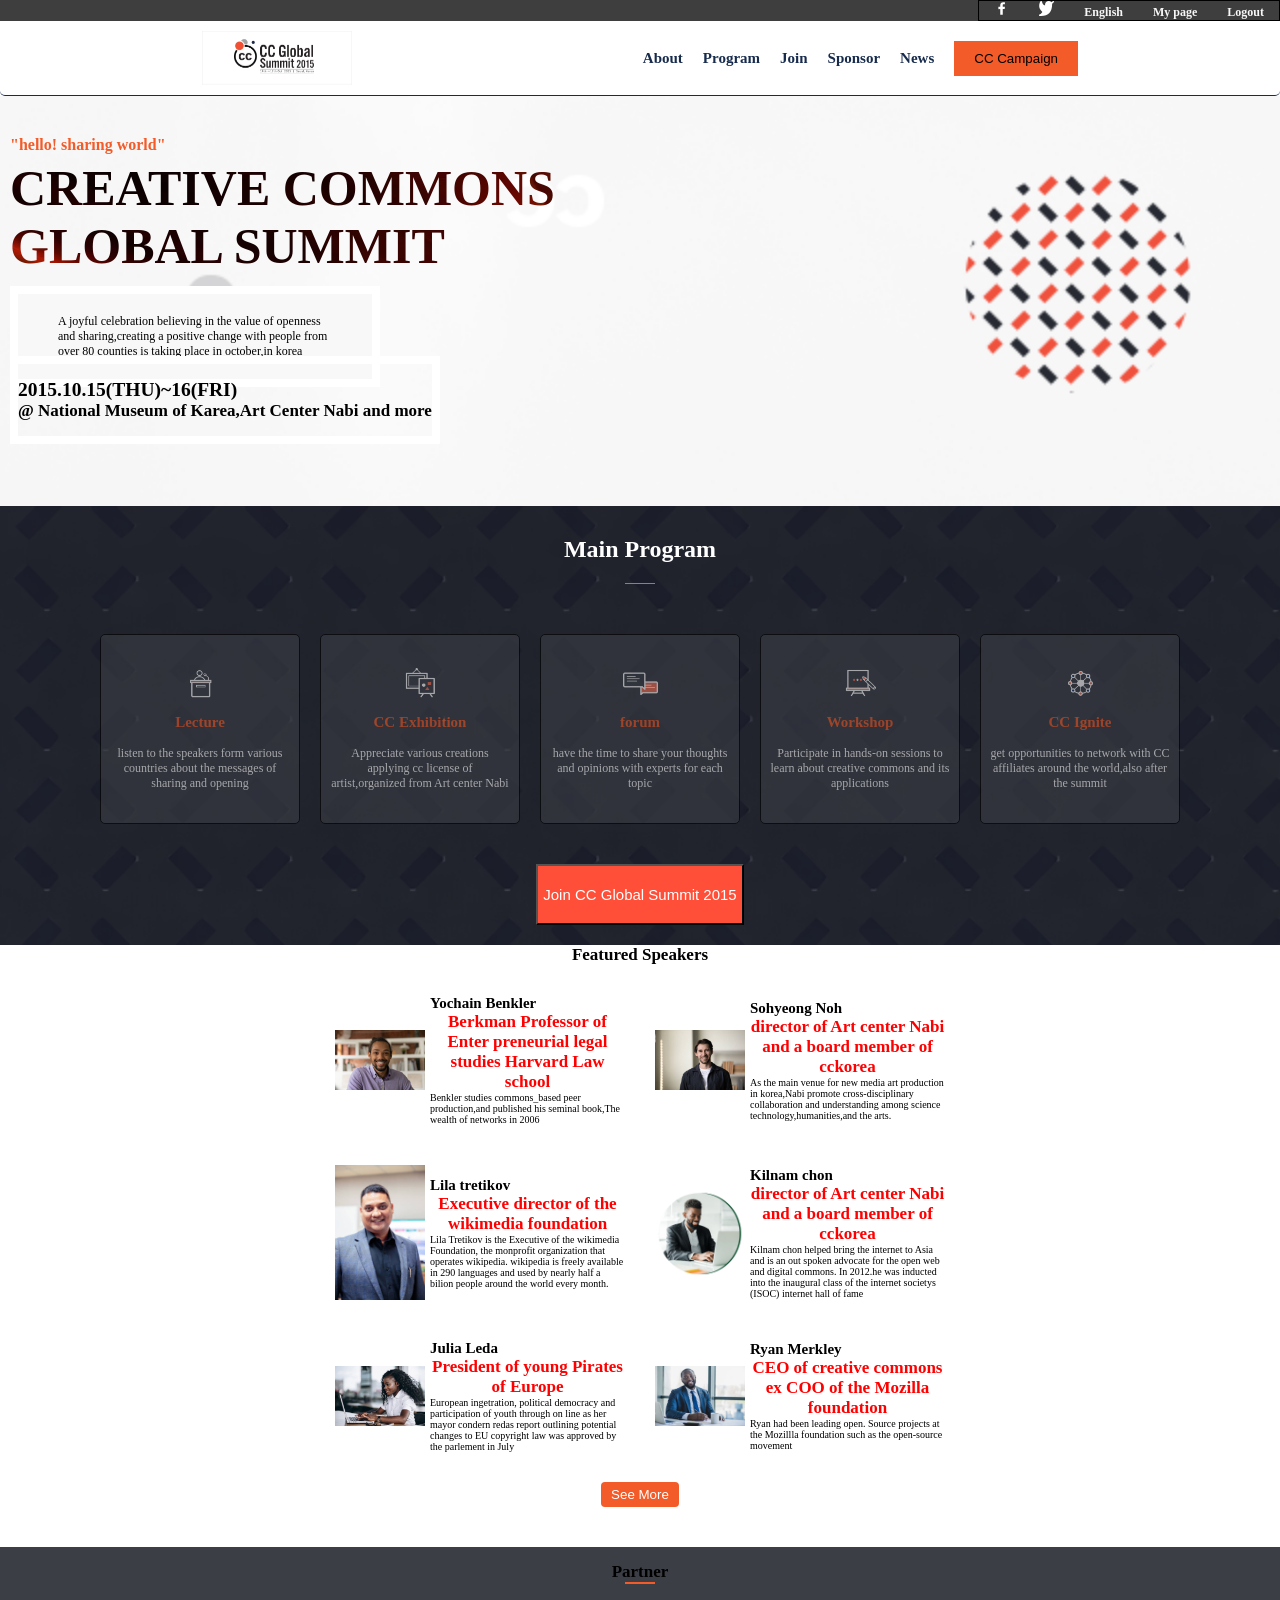
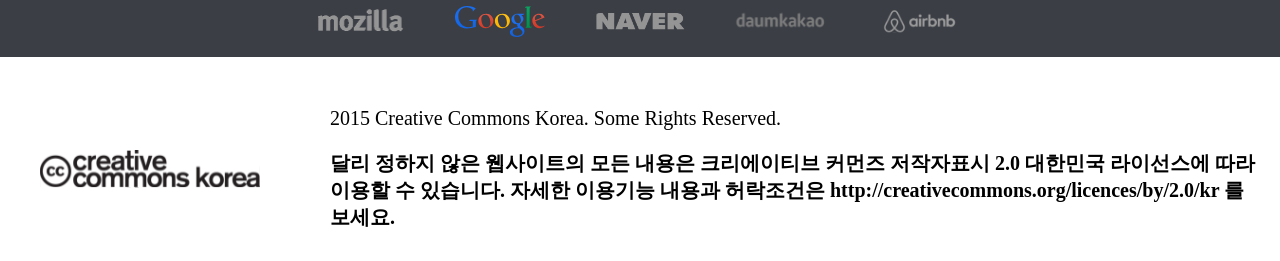
<file: index.html>
<!DOCTYPE html>
<html lang="en">
<head>
    <meta charset="UTF-8">
    <meta name="viewport" content="width=device-width, initial-scale=1.0">
    <title>PROJET_SYNTHESE_HTML_CSS</title>
    <link rel="stylesheet" href="./test.css">
</head>
<link rel="stylesheet" href="./style.css">
<body>
   <header>
    <div class="menu">
        <div class="top">
                
                <ul class="top_nav">
        <li><a href="https://www.facebook.com/"><img src="./assets/images/facebookicon.svg" alt="Facebook"></a></li>
            <li><a href="https://twitter.com/"><img src="./assets/images/twitter.svg" alt="Twitter"></a></li>
            <li><a href="#English">English</a></li>
            <li><a href="#My page">My page</a></li>
            <li><a href="#Logout">Logout</a></li>
    </ul>   
   
        </div>

<div class="bottom">
   
           <div class="mobile_menu" id="mobile_menu">
            <p></p>
            <p></p>
            <p></p>
        </div>
            <img src="assets/images/about_logo 1 (1).svg" alt="">
            
<ul class="bottom_nav" id="bottom_nav">
        <li><a href="./about.html">About</a></li>
        <li><a href="./program.html">Program</a></li>
        <li><a href="./join.html">Join</a></li>
        <li><a href="./sponsor.html">Sponsor</a></li>
        <li><a href="./news.html">News</a></li>
        <li><button>CC Campaign</button></li> 
       </ul>
            
 
</div>
        </div>
    </div>

</header>
<main>
 <!--home section-->   
<section class="home">
    <div class="title_div">
        <span>
        <h4>"hello! sharing world"</h4>
    <h1>
        <ul>
            <li>CREATIVE COMMONS</li>
            <li>GLOBAL SUMMIT</li>
            <li>2015</li>
        </ul>
    </h1>
</span>
</div>
   <div class="first_p">
    <p>A joyful celebration believing in the value of openness and sharing,creating a positive change with people from over 80 counties is taking place in october,in korea</p>
    </div>
    <div class="date">
        <h2>2015.10.15(THU)~16(FRI)</h2>
    <h3>@ National Museum of Karea,Art Center Nabi and more</h3>
</div>
</section>
 <!--program section-->   
<section class="program">
    <div class="program_title">
        <h2>Main Program</h2>
    <p></p> 
 </div>
    <div class="program_cards">
              <div class="program_card"> <img src="assets/images/lecture.svg" alt="">
    <h3>Lecture</h3>
<p>listen to the speakers form various countries about the messages of sharing and opening</p>
</div>
<div class="program_card">
    <img src="assets/images/exibition.svg" alt="">
    <h3>CC Exhibition</h3>
    <P>Appreciate various creations applying cc license of artist,organized from Art center Nabi</P>
</div>
<div class="program_card">
    <img src="assets/images/forum.svg" alt="">
    <h3>forum</h3>
    <p>have the time to share your thoughts and opinions with experts for each topic</p>
</div>
<div class="program_card">
    <img src="assets/images copy/workshop.svg" alt="">
    <h3>Workshop</h3>
    <p>Participate in hands-on sessions to learn about creative commons and its applications</p>
</div>
<div class="program_card">
    <img src="assets/images/cc ignite.svg" alt="">
    <h3>CC Ignite</h3>
    <p>get opportunities to network with CC affiliates around the world,also after the summit</p>   
</div>

    </div>

 <button>Join CC Global Summit 2015</button>
    <a href="">SEE THE WHOLE PROGRAM</a>
</section>
 <!--speakers section-->   
<section class="speakers">
    <div>
        <h4> Featured Speakers</h4>
        <p></p>
    </div>
    <div class="speakers_cards">
        <div class="speaker_less_cards">
<div class="speakers_card">
    <img src="assets/images/actor1.jpg" alt="">
    <span>
        <h2>Yochain Benkler</h2>
    <h4>Berkman Professor of Enter preneurial legal studies Harvard Law school</h4>
<p>Benkler studies commons_based peer production,and published his seminal book,The wealth of networks in 2006 
</p>
    </span>
    </div>

    <div class="speakers_card">
    <img src="assets/images/actor2.jpg" alt="">
    <span>
        <h2>Sohyeong Noh</h2>
        <h4>director of Art center Nabi and a board member of cckorea</h4>
        <p>As the main venue for new media art production in korea,Nabi promote cross-disciplinary collaboration and understanding among science technology,humanities,and the arts.</p>
    </span>
</div>
        </div>


<div class="speaker_more_cards" id="speaker_more_cards">
<div class="speakers_card">
    <img src="assets/images/actor4.jpg" alt="">
    <span>
        <h2>Lila tretikov</h2>
        <h4>Executive director of the wikimedia foundation</h4>
        <p>Lila Tretikov is the Executive of the wikimedia Foundation, the monprofit organization that operates wikipedia. wikipedia is freely available in 290 languages and used by nearly half a bilion people around the world every month.</p>
    </span>
</div>
<div class="speakers_card">
    <img src="assets/images/actor5.png" alt="">
    <span>
        <h2>Kilnam chon</h2>
        <h4>director of Art center Nabi and a board member of cckorea</h4>
        <p>Kilnam chon helped bring the internet to Asia and is an out spoken advocate for the open web and digital commons. In 2012.he was inducted into the inaugural class of the internet societys (ISOC) internet hall of fame</p>
    </span>
</div>
<div class="speakers_card">
    <img src="assets/images/actor6.jpg" alt="">
    <span>
        <h2>Julia Leda</h2>
        <h4>President of young Pirates of Europe</h4>
        <p>European ingetration, political democracy and participation of youth through on line as her mayor condern redas report outlining potential changes to EU copyright law was approved by the parlement in July</p>
    </span>
</div>
<div class="speakers_card">
    <img src="assets/images/actor7.jpg" alt="">
    <span>
        <h2>Ryan Merkley</h2>
        <h4>CEO of creative commons ex COO of the Mozilla foundation</h4>
        <p>Ryan had been leading open. Source projects at the Mozillla foundation such as the open-source movement</p>
    </span>
</div>
</div>
<button id="more_btn">See More</button>
 </div>

</section>
 <!--partners section-->   
<section class="partners">
    <div>
        <h4>Partner</h4>
        <p></p>
    </div>
    <div>
        <ul>
           <li><img src="./assets/images/firefox.svg" alt=""></li>
           <li><img src="./assets/images/google.svg" alt=""></li>
           <li><img src="./assets/images/naver.svg" alt=""></li>
           <li><img src="./assets/images/damko.svg" alt=""></li>
           <li><img src="./assets/images/airbnb 1.svg" alt=""></li>
        </ul>
    </div>
 
</section>
</main>
    <footer>
           <div class="footer">
        <img src="assets/images/cck-logo1 1.svg" alt="">
        <span>
             <p>2015 Creative Commons Korea. Some Rights Reserved.</p>
        <h3>
            달리 정하지 않은 웹사이트의 모든 내용은 크리에이티브 커먼즈 저작자표시 2.0 대한민국 라이선스에 따라 이용할 수 있습니다.
자세한 이용기능 내용과 허락조건은 http://creativecommons.org/licences/by/2.0/kr 를 보세요.
</h3>
        </span>
       
    </div>
    </footer>
    <script src="./script.js"></script>
</body>
</html>
</file>
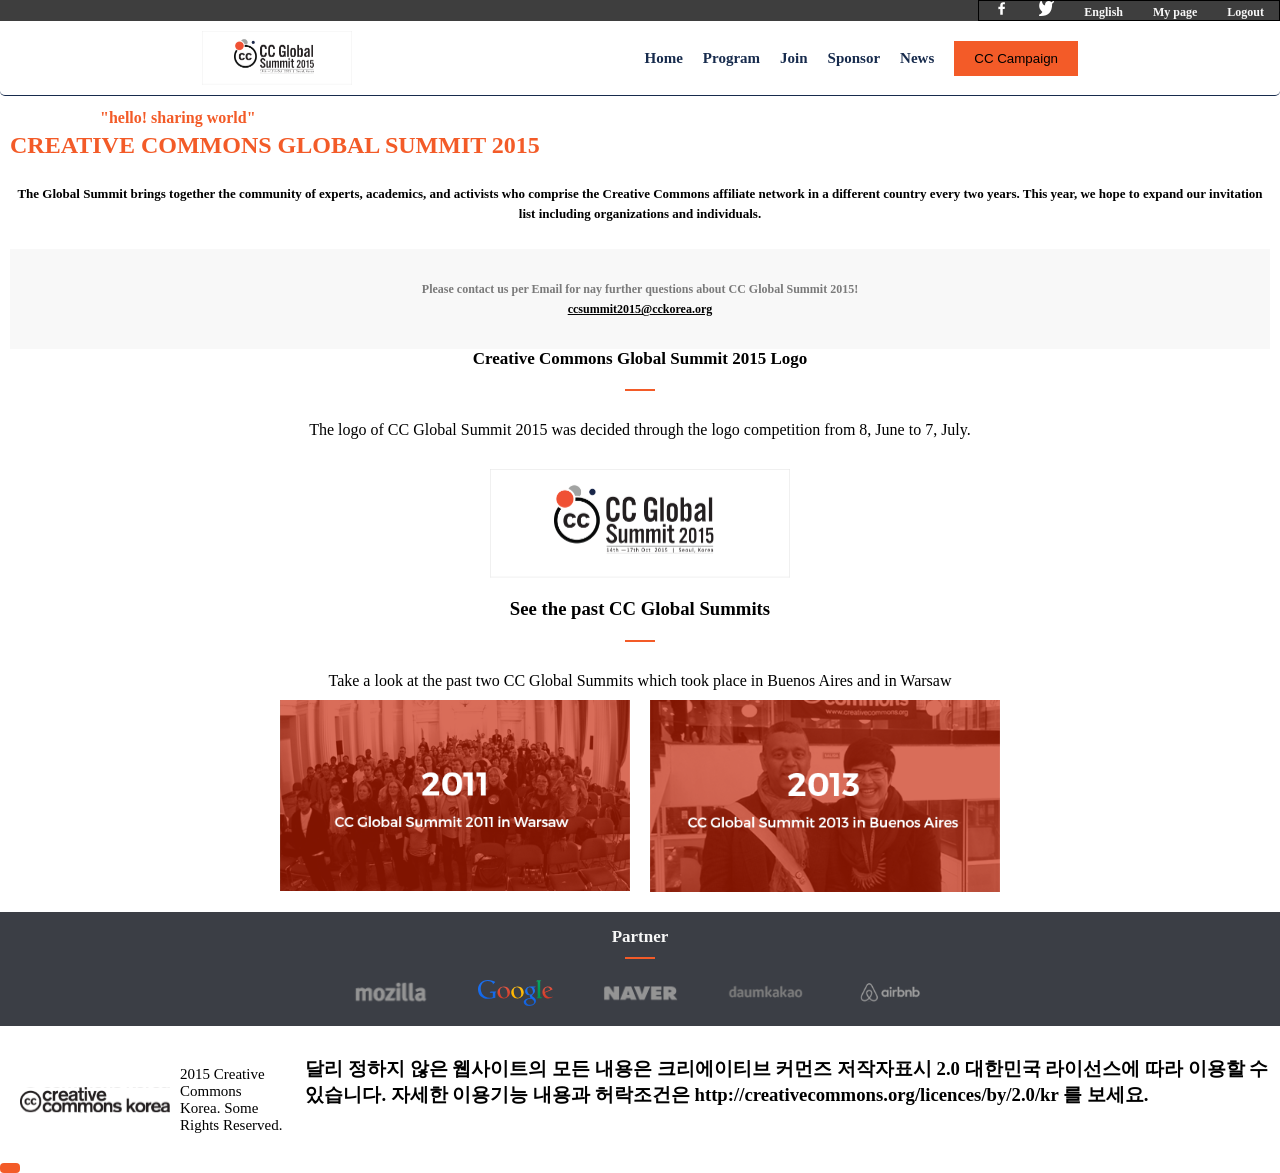
<file: about.html>
<!DOCTYPE html>
<html lang="en">
<head>
    <meta charset="UTF-8">
    <meta name="viewport" content="width=device-width, initial-scale=1.0">
    <title>PROJET_SYNTHESE_HTML_CSS</title>
</head>
<link rel="stylesheet" href="./style.css">
<body>
    <header>
    <div class="menu">
        <div class="top">
                
                <ul class="top_nav">
        <li><a href="https://www.facebook.com/"><img src="./assets/images/facebookicon.svg" alt="Facebook"></a></li>
            <li><a href="https://twitter.com/"><img src="./assets/images/twitter.svg" alt="Twitter"></a></li>
            <li><a href="#English">English</a></li>
            <li><a href="#My page">My page</a></li>
            <li><a href="#Logout">Logout</a></li>
    </ul>   
   
        </div>

<div class="bottom">
   
           <div class="mobile_menu" id="mobile_menu">
            <p class="premiere"></p>
            <p class="milieu"></p>
            <p class="troisieme"></p>
        </div>
            <img src="assets/images/about_logo 1 (1).svg" alt="">
        
 <ul class="bottom_nav" id="bottom_nav">
        <li><a href="./index.html">Home</a></li>
        <li><a href="Program">Program</a></li>
        <li><a href="Join">Join</a></li>
        <li><a href="Sponsor">Sponsor</a></li>
        <li><a href="News">News</a></li>
        <li><button>CC Campaign</button></li> 
       </ul>
      
</div>
        
    </div>

</header>
   </header>
<main>
<section class="text">
    <div>
         <span>
        <h4>"hello! sharing world"</h4>
    <h1>CREATIVE COMMONS GLOBAL SUMMIT 2015</h1>
         </span>
</div>
   <div class="abt_txt_p"><p>The Global Summit brings together the community of  
experts, academics, and activists who comprise the Creative Commons affiliate network in a different country every two years.
This year, we hope to expand our invitation list including organizations and individuals.</p>
    </div>
    <div class="txt_ap_p">
    <h4>Please contact us per Email for nay further questions about CC Global Summit 2015!</h4>
    <a href="https://ccsummit2015@cckorea.org">ccsummit2015@cckorea.org</a>
    </div>
</section>
<section class="top_abt">
    <div><h2>Creative Commons Global Summit 2015 Logo</h2>
        <span><p></p></span>
    <p>The logo of CC Global Summit 2015 was decided through the logo competition from 8, June to 7, July.</p>
</div>
<div class="abt_mid_logo"><img src="assets/images/about_logo 1 (1).svg" alt=""></div>
  <div class="main">
        <h3>See the past CC Global Summits</h3>
        <span><p></p></span>
        <p>Take a look at the past two CC Global Summits which took place in Buenos Aires and in Warsaw</p>
    </div>
</section>
  
    <section class="carts">
        <img src="assets/about_2011 1 (1).svg" alt="">
        <img src="assets/images/about_2013 1.svg" alt="">    
    </section></main>
    <section class="partenaire">
<div class="partenaire_titre">
    <h2>Partner</h2>
    <p></p>
</div>
<div class="partenaire_list">
    <ul>
        <li><img src="./assets/images/firefox.svg" alt=""></li>
         <li><img src="./assets/images/google.svg" alt=""></li>
          <li><img src="./assets/images/naver.svg" alt=""></li>
           <li><img src="./assets/images/damko.svg" alt=""></li>
            <li><img src="./assets/images/airbnb 1.svg" alt=""></li>
    </ul>
</div>
    </section>
    <footer>
        <section class="abt_fter">
<div>
    <div class="abt">
        <img src="assets/images/cck-logo1 1.svg" alt="">
        <p>2015 Creative Commons Korea. Some Rights Reserved.</p>
    </div>
        <h3>달리 정하지 않은 웹사이트의 모든 내용은 크리에이티브 커먼즈 저작자표시 2.0 대한민국 라이선스에 따라 이용할 수 있습니다.
자세한 이용기능 내용과 허락조건은 http://creativecommons.org/licences/by/2.0/kr 를 보세요.</h3>  
</div>
 </section>
    </footer>
    <button id="more_btn"></button>
    <script src="./script.js"></script>
</body>
</html>
</file>
<file: test.css>
img{
    width: 90px;
}
</file>
<file: style.css>
* {
    margin: 0;
    padding: 0;
    box-sizing: border-box;
}
 header{
    border-bottom:1px solid #172b4d; 
    border-radius: 0 0 5px 5px;
 }
    .top,.bottom_nav {
        display: none;
        }
        .bottom{
            display: flex;
           align-items: center;
           width: 70%;
           padding: 10px;
           justify-content: space-between;
        }
      
        .mobile_menu {
  display: flex;
  gap: 5px;
  flex-direction: column;
  cursor: pointer;
  transition: all 0.3s ease;
}

.mobile_menu p {
  background-color: #172b4d;
  padding: 2.5px 15px;
  border-radius: 2px;
  color: #172b4d;
  transition: all 0.3s cubic-bezier(0.68, -0.55, 0.265, 1.55);
}
.title_div{
    padding: 400px 10px 10px 10px;
    background: url(./assets/images/home-background.png);
    background-size: cover;
    background-position: center;
}
.title_div span {
    display: flex;
    flex-direction: column;
    margin-top: -300px;
    gap: 20px;
}
  
.home h4 {
  color: #f35b28;
  margin-top: -60px;
}
.home h1{
    background-color: #f35b28;
    color: #f35b28;
    background-image:url(assets/images/header-back.webp) ;
    background-repeat: repeat;
    background-size: cover;
    -webkit-background-clip: text;
    -webkit-text-fill-color: transparent;
    font-size: 32px;
    font-weight: bold;
    text-transform: uppercase;
font-weight: bolder;
margin-top: -10px;
}
.first_p p{
   position: absolute;
   margin: -220px 10px 10px 10px;
    border: 8px solid white;
    font-size: 13px;
      padding: 15px 0;
      background-color: #f8f8f8;
}
.date {
   position: absolute;
   margin: -150px 10px 10px 10px;
    border: 8px solid white;
    font-size: 13px;
    padding: 15px 0;
}

.home h3 {
    align-items: center;
    gap: 20px;
    font-size: 15px;
}
.program{
    display: flex;
    flex-direction: column;
    background: url(./assets/images/prog_bg.png);
    background-repeat: no-repeat;
    background-size: cover;
    justify-content: center;
    align-items: center;
    padding: 20px;
    gap: 30px;
}
.program_title {
    display: flex;
    flex-direction: column;
    align-items: center;
    justify-content: center;
    gap: 20px;
    padding: 10px 5px;
}
.program_title h2 {
   color: #fff;
}
.program_title p {
    width: 30px;
    height: 1px;
    background-color:#f35b28 ;
}
.program_cards{
    display: flex;
    flex-direction: column;
   padding: 10px;
}
.program_card {
     border: 1px solid;
    display: flex;
    align-items: center;
    gap: 5px;
    padding: 20px 5px;
    font-size: 10px;
    background-color: #3b3e45;
    opacity: 60%;
    width: 350px;
}
.program_card img {
    width: 50px;

}
.program_card h3 {
    color: #f35b28;
    font-size: 15px;
    width: 50px;
    margin-right: 50px;
}  
.program_card p {
    color: white;
    width: 200px;
    text-align: left;
    font-size: 12px;
}   

.program a {
    display: none;
}
.program button {
    padding:20px 5px ;
    font-size: 15px;
    background-color: #ff4f38;
    color: white;
}
.speakers div h4 {
    text-align: center;
font-size: 17px;
}
.speakers_cards{
    display: flex;
    flex-direction: column;
    align-items: center;
    justify-content: center;
    gap: 20px;
    padding: 20px 0;
}
.speakers_card {
    display: flex;
    align-items: center;
    gap: 5px;
    padding: 10px 5px;
    font-size: 10px;
    width: 300px;
}
.partners {
    display: none;
}
.footer{
    display: none;
}
.bottom{
            display: flex;
           align-items: center;
           padding: 10px;
           justify-content: space-between;
        }
        .bottom img {
            width: 150px;
        }
        .mobile_menu {
  display: flex;
  gap: 5px;
  flex-direction: column;
  cursor: pointer;
  transition: all 0.3s ease;
}
.speakers_card h4 {
color: red;
}

.bottom_nav.active{
display: block;
display: flex;
flex-direction: column;
justify-content: center;
gap: 20px;
position: absolute;
z-index: 1000;
background-color: #fff;
width: 100%;
height: 100%;
list-style: none;
padding: 300px 10px 100px 10px;
}
.bottom_nav.active li a{
    color: #172b4d;
    text-decoration: none;
    font-size: 20px;
    font-weight: bold;
}
.bottom_nav.active li a:hover{
    text-decoration: underline;
    color: #f35b28;
}

.header{
    border-bottom:1px solid #172b4d; 
    border-radius: 0 0 5px 5px;
 }
    .top,.bottom_nav {
        display: none;
        }
        .bottom{
            display: flex;
           align-items: center;
           width: 70%;
           padding: 10px;
           justify-content: space-between;
        }
      
        .mobile_menu {
  display: flex;
  gap: 5px;
  flex-direction: column;
  cursor: pointer;
  transition: all 0.3s ease;
}
.text div span h4 {
    color: #f35b28;
    margin-top: 8px;
    display: flex;
    align-items: center;
    padding: 5px 90px;
}
.text{
    padding: 0 10px;
    display: flex;
    flex-direction: column;
    gap: 25px;
}
.text h1{
    color: #f35b28;
}
.abt_txt_p p{
    font-size: 13px;
    text-align: center;
    font-weight: bold;
    line-height: 20px;
}
.txt_ap_p{
    display: flex;
    flex-direction: column;
    align-items: center;
    font-size: 12px;
    text-align: center;
    background-color: #f8f8f8;
    color: #7a7a7a;
    padding: 30px 0;
    line-height: 20px;
}
.abt_mid_logo img{
    width: 300px;
   
}
.txt_ap_p a{
    color: #000;
    font-weight: bold;
}
.top_abt,.top_abt div{
    display: flex;
    flex-direction: column;
    align-items: center;
    justify-content: center;
    text-align: center;
    gap: 20px;
}

.top_abt div h2{
    font-size: 17px;
    font-weight: bold;
    padding: 0 92px;
}
.top_abt div span p{
    padding: 1px 15px;
    text-align: center;
    background-color: #f35b28;
}
.top_abt div p{
     padding: 10px;
     font-size: px;
}
.carts{
display: flex;
flex-direction: column;
gap: 20px;
justify-content: center;
align-items: center;

}
.carts img{
    width: 350px;
    
}
.partenaire{
    background-color: #3b3e45;
    display: flex;
    flex-direction: column;
    gap: 20px;
    padding: 15px 0;
    margin: 20px 0;
}
.partenaire_titre{
display: flex;
justify-content: center;
align-items: center;
flex-direction: column;
gap: 10px;
}
.partenaire_titre h2{
    color: #f8f8f8;
    font-size: 17px;
}
.partenaire_titre p{
    background-color: #f35b28;
    padding: 1px 15px;
}
.partenaire_list ul {
    display: flex;
    justify-content: center;
    align-items: center;
    gap: 50px;
    flex-wrap: wrap;
    list-style: none;
}
.partenaire_list ul li img{
    width: 75px;
}
.abt_fter div{
    display: flex;
    gap: 10px;
    padding: 10px;
}
.abt_fter div img{
    width: 150px;
}
.abt_fter div p{
    font-size: 15px;
}
#more_btn{
    padding: 5px 10px;
    background-color: #f35b28;
    color: white;
    border: none;
    border-radius: 4px;
}

/*home page mobile sttyling*/
@media(max-width:786px)
{   
    .speaker_more_cards{
        display: none;
    }
    .speaker_more_cards.active{
        display: block;
    }
    .abt_fter div h3{
       display: none; 
    }
}

@media(min-width:787px) and (max-width:1024px){
.home h1{
    font-size: 40px;
    margin-top: -25px;
}
.first_p p{
    font-size: 15px;
}
.program_cards, .speaker_less_cards, .speaker_more_cards{
    display: grid;
    grid-template-columns: repeat(2,1fr);
    gap: 10px;
    justify-content: center;
    align-items: center;
}
#more_btn{
    display: none;
}
.carts {
   flex-direction: row;
}
.abt{
    display: flex;
    justify-content: space-between;
    margin: 45px;
}
.abt_fter h3{
    display: none;
}

}

@media(min-width:1025px){
    .program_cards, .speaker_less_cards, .speaker_more_cards{
        display: grid;
        grid-template-columns: repeat(2,1fr);
        gap: 20px;
        justify-content: center;
        align-items: center;
    }
    .mobile_menu{
        display: none;
    }
    .top,.bottom_nav{
        display: flex;
    }
    .top{
        justify-content: end;
        background-color: #3e3e3e;
         width: 100%;
    }
.top_nav{
    border: 1px solid;
  display: flex;
  justify-content: center;
  align-items: center;
  list-style: none;
}
.top_nav li a{
    color: #f8f8f8;
    text-decoration: none;
    font-size: 12px;
    font-weight: bold;
    padding: 10px 15px;

}
.top_nav li a:hover{
    text-decoration: underline;
    color: #f35b28;
}
.top_nav li a img{
    width: 15px;
}
.menu{
    display: flex;
    flex-direction: column;
    align-items: center;
    justify-content: center;
}
.bottom{
   align-items: center;
   justify-content: space-between;
}
.bottom_nav{
    gap: 20px;
    list-style: none;
    align-items: center;
}
.bottom_nav li a{
    color: #172b4d;
    text-decoration: none;
    font-size: 15px;
    font-weight: bold;
 }
.bottom_nav li a:hover{
    text-decoration: underline;
    color: #f35b28;
    }
    .bottom_nav li button{
    padding: 10px 20px;
    background-color: #f35b28;
    border: none;
    }
    .home h1{
        padding-top: 40px;
    font-size: 50px;
    margin-top: -55px;
}
   .first_p p{
    font-size: 12px;
        padding: 20px 40px;
        width: 370px; 
         

}
.date {
   margin: 
   
}
.home h3 {
    font-size: 17px;
    justify-content: center;
 }
 .program{
    display: flex;
    flex-direction: column;
    background-color: #f35b28;
  }  
 .program_cards {
    display: grid;
    grid-template-columns: repeat(5,1fr);
   

}
.program_card {
    display: flex;
    flex-direction: column;
     width: 200px;
     height: 190px;
     justify-content: center;
     align-items: center;
     padding: 0;
     flex-wrap: nowrap;
     border-radius: 5px;
}
.program_card img{
    width: 35px;
}
.program_card h3{
    font-size: 15px;
    margin: 10px 0;
    width: 100%;
    text-align: center;
}
.program_card p{
    font-size: 12px;
    text-align: center;
    padding: 0 10px;
}
.carts {
   flex-direction: row;
}
.partners {
    display: flex;
    flex-direction: column;
    gap: 20px;
    padding: 15px 0;
    margin: 20px 0;
    }
    .partners h4{
        text-align: center;
        font-size: 17px;
    }
    .partners p{
        background-color: #f35b28;
        padding: 1px 15px;
        width: 30px;
        margin: 0 auto;
    }
    .partners ul {
        display: flex;
        justify-content: center;
        align-items: center;
        gap: 50px;
        flex-wrap: wrap;
        list-style: none;
    
    }
    .partners {
        background-color: #3b3e45;
    }
    .footer{
        display: flex;
        justify-content: center;
        align-items: center;
        gap: 10px;
        padding: 20px 0;
    }
    .footer span p {
        font-size: 20px;
        display: flex;
        align-items: center;
        gap: 10px;
        padding: 10px 20px;
    }
    .footer  img{
        width: 300px;
        padding: 10px 40px;
    }
    .footer span h3{
        font-size: 20px;
        padding: 10px 20px;
    }


}
</file>
